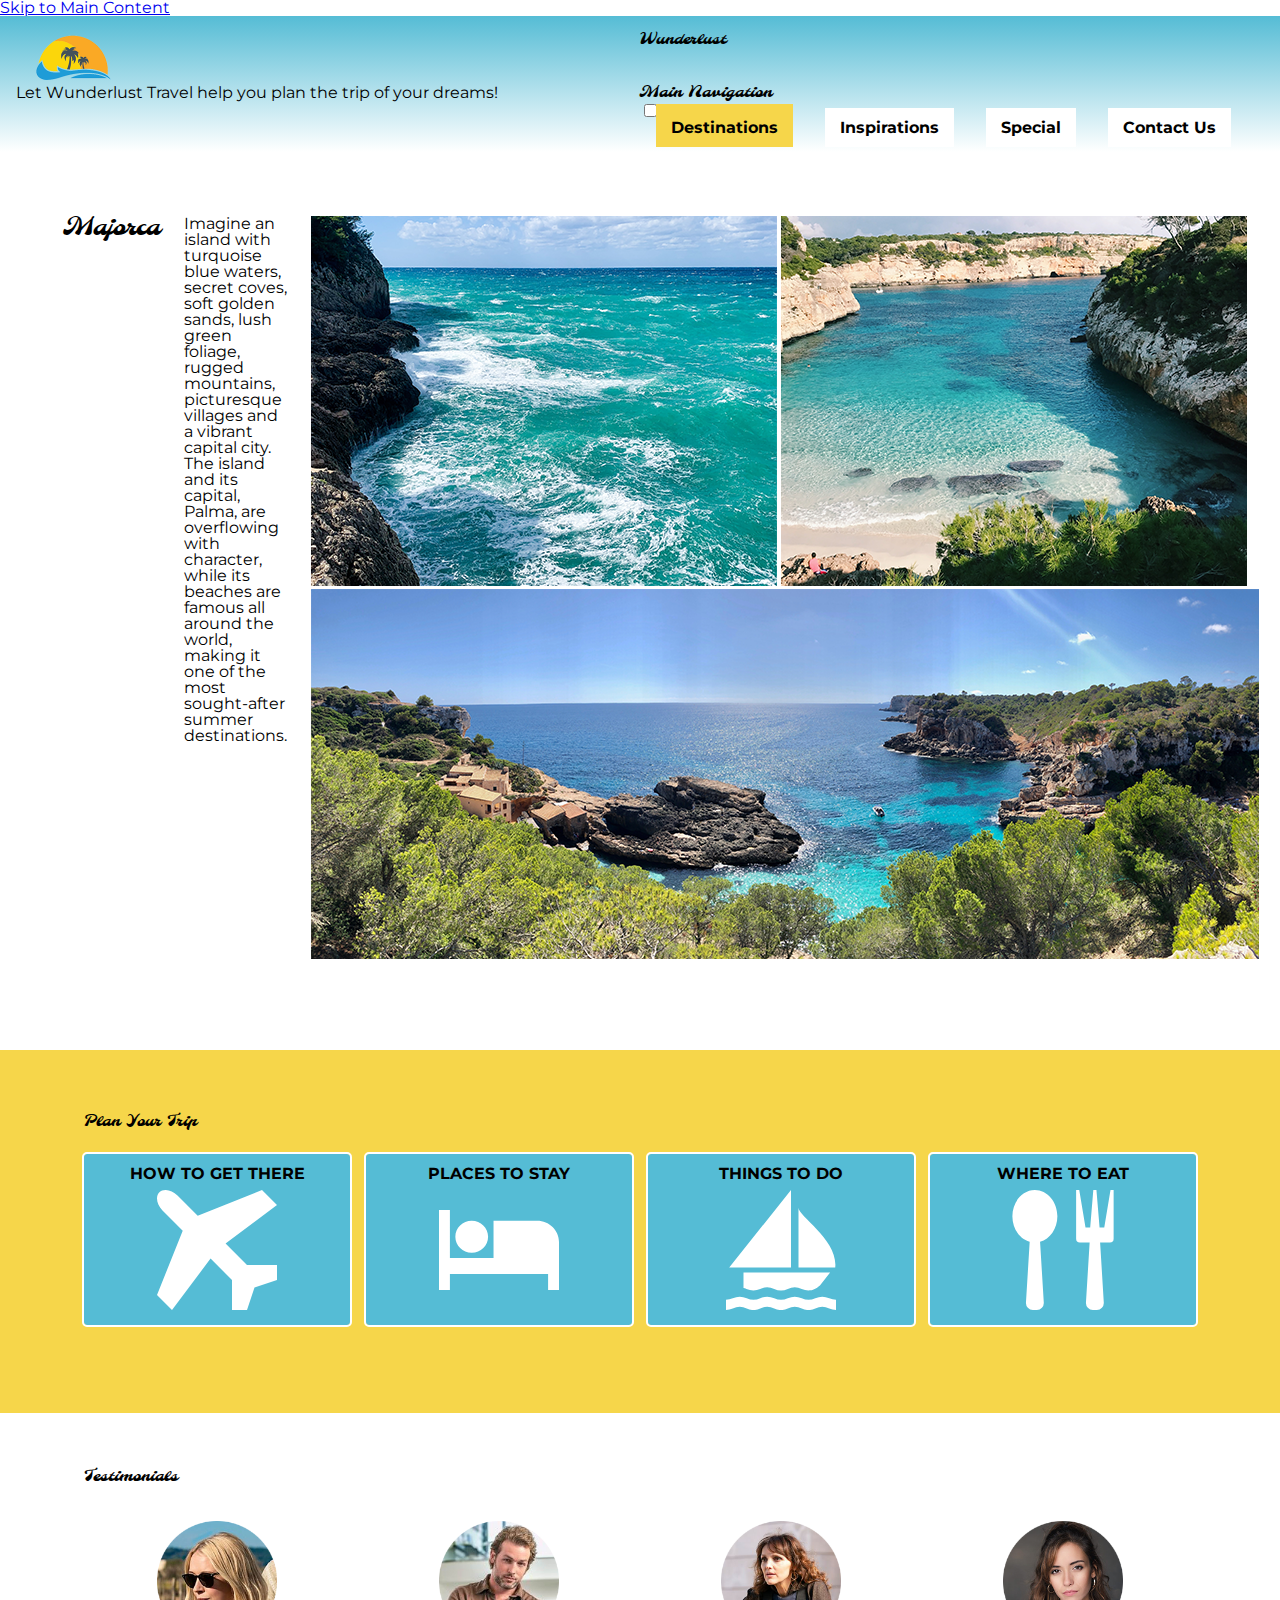
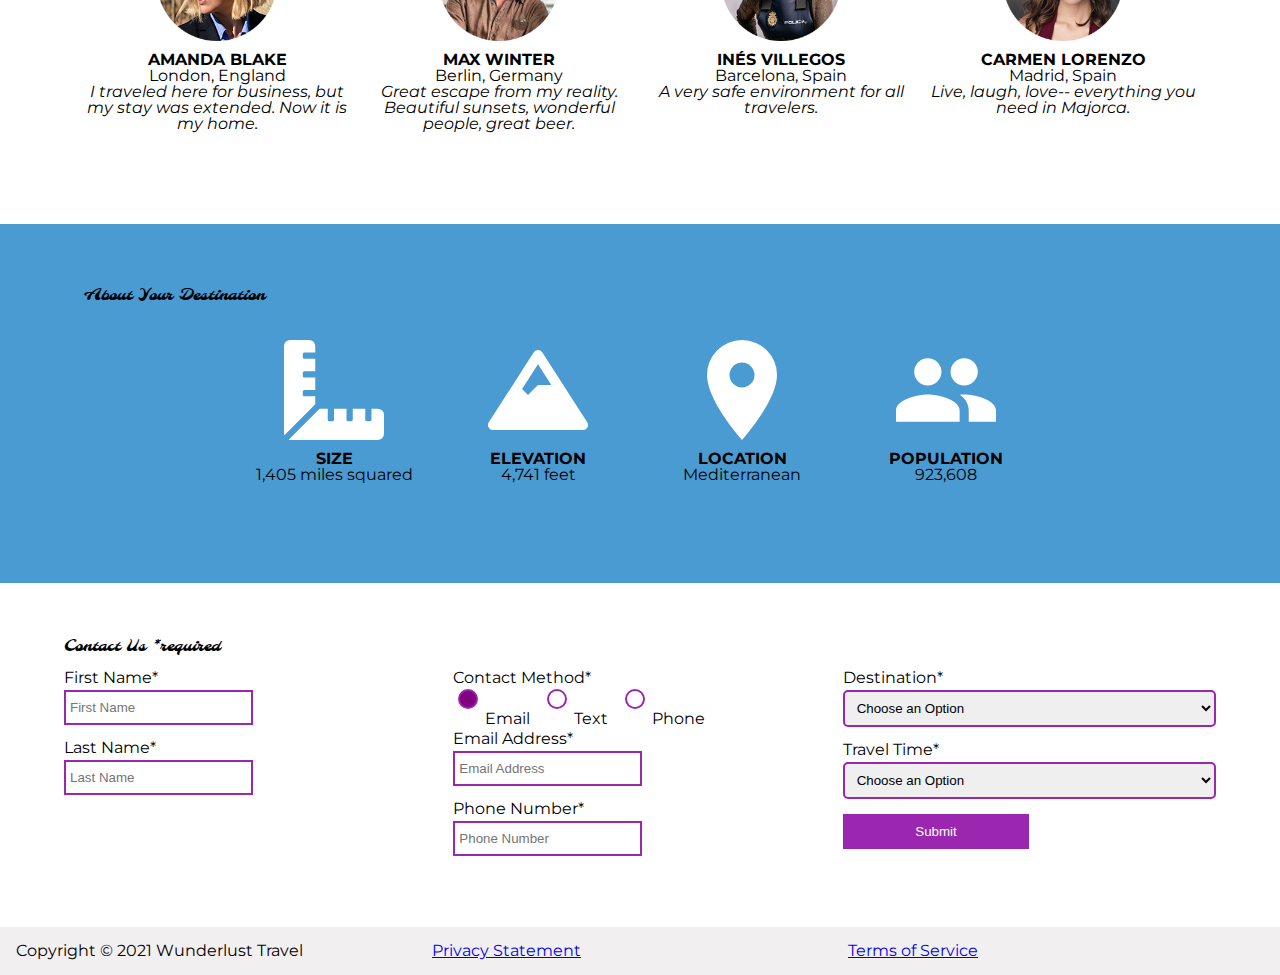
<file: index.html>
<!DOCTYPE html>
<html lang="en">
    <head>
        <meta charset="utf-8">
        <meta name="viewport" content="width=device-width, initial-scale=1">
        <meta name="author" content="Jessica Barnett, Christina Carrasquilla">
        <meta name="description" content="Let Wunderlust Travel take you to beautiful Majorca this year! Majorca is a beautiful island and offers beauty and fun to its visitors">
        <meta name="keywords" content="travel, majorca, beach, island, vacation, destination, getaway, restaurants in majorca, entertainment in majorca, testimonials from visitors">
        <title>Wunderlust Travel</title>
        <meta name="robots" content="index,follow">

        <!-- ~~~~~~~~~~ TWITTER CARD TAGS ~~~~~~~~~~ -->
        <meta name="twitter:card" content="summary_large_image">
        <meta name="twitter:site" content="@wunderlusttravel">
        <meta name="twitter:creator" content="@wunderlusttravel">
        <meta name="twitter:title" content="Wunderlust Travel: Majorca">
        <meta name="twitter:description" content="Let Wunderlust Travel take you to beautiful Majorca this year! Majorca is a beautiful island and offers beauty and fun to its visitors">
        <meta name="twitter:image" content="https://wunderlusttravel.com/images/majorca-cove.png">

        <!-- ~~~~~~~~~~ OPEN GRAPH META TAGS ~~~~~~~~~~ -->
        <meta property="og:title" content="See Majorca with Wunderlust Travel">
        <meta property="og:type" content="website">
        <meta property="og:image" content="https://wunderlusttravel.com/images/majorca-cove.png">
        <meta property="og:url" content="https://wunderlusttravel.com/majorca">
        <meta property="og:description" content="Let Wunderlust Travel take you to beautiful Majorca this year! Majorca is a beautiful island and offers beauty and fun to its visitors">
        <!-- ~~~~~~~~~~FAVICON ~~~~~~~~~~ -->
        <link rel="shortcut icon" href="images/favicon.png">

        <!-- ~~~~~~~~~~ GOOGLE FONTS ~~~~~~~~~~ -->
        <link rel="preconnect" href="https://fonts.googleapis.com">
        <link rel="preconnect" href="https://fonts.gstatic.com" crossorigin>
        <link href="https://fonts.googleapis.com/css2?family=Molle:ital@1&family=Montserrat:wght@400;600&display=swap" rel="stylesheet">
        <link rel="stylesheet" href="styles.css">  
    </head>
    <body>
        <a id="skip" href="#main-content">Skip to Main Content</a>
        <!-- styling skip links: https://webaim.org/techniques/css/invisiblecontent/ -->
        <header>
            <a href="index.html" id="logo"><img src="images/logo.png" alt="The Wunderlust logo shows blue waves and the outline of two palm trees against an orange sun"></a>
            <h1>Wunderlust</h1>
			<p>Let Wunderlust Travel help you plan the trip of your dreams!</p>			
            <nav>
                <div id="menu-toggle">
                    <!-- responsive menu code from (with changes made to match mockups): https://css-tricks.com/three-css-alternatives-to-javascript-navigation/ -->
                    <h2 class="sr-only">Main Navigation</h2>
                    <!-- hidden but accessible headings from: https://webaim.org/techniques/css/invisiblecontent/ -->
                    <input name="toggle" id="toggle" type="checkbox">
                    <label for="toggle">Menu</label>
                    <ul>
                        <li class="active"><a href="#">Destinations</a></li>
                        <li><a href="#">Inspirations</a></li>
                        <li><a href="#">Special</a></li>
                        <li><a href="#">Contact Us</a></li>
                    </ul>
                </div>
            </nav>
        </header>
        <main id="main-content">
            <article>
                <div id="intro">  
                    <h2>Majorca</h2>
                    <p>Imagine an island with turquoise blue waters, secret coves, soft golden sands, lush green foliage, rugged mountains, picturesque villages and a vibrant capital city. The island and its capital, Palma, are overflowing with character, while its beaches are famous all around the world, making it one of the most sought-after summer destinations.</p>
                    <div id="img-grid">
                        <img src="images/majorca-waves.png" alt="Turquoise blue waters with white wave caps crashing against a rock cliff">
                        <img src="images/majorca-beach.png" alt="A calm cove with turquoise waters calmly lapping at a light sand beach">
                        <picture>
                            <source srcset="images/majorca-cove-small.png"
                                media="(max-width: 500px)">
                            <img src="images/majorca-cove.png" alt="Deep blue water leading to the horizon with the island and trees in the foreground">
                        </picture>
                    </div>
                </div>  
                <section id="plan">
                    <h3>Plan Your Trip</h3>
                    <div>
                        <section>
                            <h4>How to Get There</h4>
                            <a href="#" title="Search for flights">
                                <img src="images/get.svg" alt="airplane icon">
                            </a>
                        </section>      
                        <section>
                            <h4>Places to Stay</h4>
                            <a href="#" title="Search for hotels">
                                <img src="images/stay.svg" alt="bed icon">
                            </a>
                        </section>
                        <section>
                            <h4>Things to Do</h4>
                            <a href="#" title="Search for Activities">
                                <img src="images/do.svg" alt="sailboat icon">
                            </a>                     
                        </section>    
                        <section>
                            <h4>Where to Eat</h4>
                            <a href="#" title="Search for Restaurants">
                                <img src="images/eat.svg" alt="fork and spoon icon">                         
                            </a>
                        </section>
                    </div>   
                </section>
                <section id="testimonials">
                    <h3>Testimonials</h3>
                    <div>
                        <section>
                            <img src="images/miranda-blake.png" alt="Miranda Blake has a blonde bob and is wearing dark sunglasses">
                            <h4>Amanda Blake</h4>
                            <p>London, England</p>
                            <q>I traveled here for business, but my stay was extended. Now it is my home.</q>
                        </section>
                        <section>
                            <img src="images/max-winter.png" alt="Max Winter has dark blonde hair and a trimmed beard and mustache">
                            <h4>Max Winter</h4>
                            <p>Berlin, Germany</p>
                            <q>Great escape from my reality. Beautiful sunsets, wonderful people, great beer.</q>
                        </section>
                        <section>
                            <img src="images/ines-villegoes.png" alt="Ines Villegos has shoulder-length, wavy, brown hair and is wearing a brown sweater"> 
                            <h4>Inés Villegos</h4> 
                            <p>Barcelona, Spain</p>
                            <q>A very safe environment for all travelers.</q>
                        </section>
                        <section>
                            <img src="images/carmen-lorenzo.png" alt="Carmen Lorenzo has long, dark brown hair and is wearing gold hoop earrings">
                            <h4>Carmen Lorenzo</h4> 
                            <p>Madrid, Spain</p>
                            <q>Live, laugh, love-- everything you need in Majorca.</q>
                        </section>
                    </div>
                </section>
                <section id="about">
                    <h3>About Your Destination</h3>
                    <div>
                        <section>
                            <img src="images/size.svg" alt="ruler icon">
                            <h4>Size</h4> 
                            <p>1,405 miles squared</p>
                        </section>
                        <section>
                            <img src="images/elevation.svg" alt="mountain icon">
                            <h4>Elevation</h4> 
                            <p>4,741 feet</p>
                        </section>
                        <section>
                            <img src="images/location.svg" alt="location pin icon">
                            <h4>Location</h4> 
                            <p>Mediterranean</p>
                        </section>
                        <section>
                            <img src="images/population.svg" alt="people icon">
                            <h4>Population</h4>
                            <p>923,608</p>
                        </section>
                    </div>  
                </section>
                <section id="contact">
                    <h3>Contact Us <span class="form-required">*required</span></h3>
                    <form method="post" action="https://wp.zybooks.com/form-viewer.php">
                        <div id="names">
                            <label for="fName">First Name<span class="required">*</span></label>
                            <input type="text" name="fName" id="fName" autocomplete="given-name" placeholder="First Name" required>
                            <!-- custom input styles from https://moderncss.dev/custom-css-styles-for-form-inputs-and-textareas/ -->
                            <label for="lName">Last Name<span class="required">*</span></label>
                            <input type="text" name="lName" id="lName" autocomplete="family-name" placeholder="Last Name" required>
                        </div>
                        <div id="nums">
                            <fieldset>
                                <legend>Contact Method<span class="required">*</span></legend>
                                <!-- custom radio button styles from https://moderncss.dev/pure-css-custom-styled-radio-buttons/ -->
                                <label for="prefEmail">
                                    <span class="radio-input">
                                        <input type="radio" name="contactPref" id="prefEmail" required checked>
                                        <span class="radio-control"></span>
                                    </span>
                                    <span class="radio-label">Email</span>
                                </label>
                                <label for="prefText">
                                    <span class="radio-input">
                                        <input type="radio" name="contactPref" id="prefText">
                                        <span class="radio-control"></span>
                                    </span>
                                    <span class="radio-label">Text</span>
                                </label>
                                <label for="prefPhone">
                                    <span class="radio-input">
                                        <input type="radio" name="contactPref" id="prefPhone">
                                        <span class="radio-control"></span>
                                    </span>
                                    <span class="radio-label">Phone</span>
                                </label>
                            </fieldset>
                            <label for="email">Email Address<span class="required">*</span></label>
                            <input type="email" name="email" id="email" autocomplete="email" placeholder="Email Address" required>
                            <label for="phone">Phone Number<span class="required">*</span></label>
                            <input type="tel" name="phone" id="phone" autocomplete="tel" placeholder="Phone Number" required>
                        </div>
                        <div id="selects">
                            <!-- custom select styles from: https://moderncss.dev/custom-select-styles-with-pure-css/ -->
                            <label for="destination">Destination<span class="required">*</span></label>
                            <div class="custom-select">
                                <select name="destination" id="destination" required>
                                    <option value="" disabled selected>Choose an Option</option>
                                    <option value="barcelona">Barcelona</option>
                                    <option value="granada">Granada</option>
                                    <option value="ibiza">Ibiza</option>
                                    <option value="madrid">Madrid</option>
                                    <option value="majora">Majora</option>
                                    <option value="seville">Seville</option>
                                    <option value="tenerife">Tenerife</option>
                                    <option value="valencia">Valencia</option>
                                </select>
                                <span class="focus"></span>
                            </div>  
                            <label for="travelTime">Travel Time<span class="required">*</span></label>
                            <div class="custom-select">
                                <select name="travelTime" id="travelTime" required>
                                    <option value="" disabled selected>Choose an Option</option>
                                    <option value="fall">Fall</option>
                                    <option value="winter">Winter</option>
                                    <option value="spring">Spring</option>
                                    <option value="summer">Summer</option>
                                    <option value="flexible">Flexible</option>
                                </select>
                                <span class="focus"></span>
                            </div> 
                            <input type="submit" name="mySubmit" id="mySubmit" value="Submit">
                        </div>
                    </form>
                </section>
            </article>
        </main>
        <footer>
            <p>Copyright &copy; 2021 Wunderlust Travel</p>
            <a href="#">Privacy Statement</a>
            <a href="#">Terms of Service</a>
        </footer>
    </body>
</html>
</file>
<file: styles.css>
/* Marina Jarvis*/
/* http://meyerweb.com/eric/tools/css/reset/ 
   v2.0 | 20110126
   License: none (public domain)
*/

html, body, div, span, applet, object, iframe,
h1, h2, h3, h4, h5, h6, p, blockquote, pre,
a, abbr, acronym, address, big, cite, code,
del, dfn, em, img, ins, kbd, q, s, samp,
small, strike, strong, sub, sup, tt, var,
b, u, i, center,
dl, dt, dd, ol, ul, li,
fieldset, form, label, legend,
table, caption, tbody, tfoot, thead, tr, th, td,
article, aside, canvas, details, embed, 
figure, figcaption, footer, header, hgroup, 
menu, nav, output, ruby, section, summary,
time, mark, audio, video {
	margin: 0;
	padding: 0;
	border: 0;
	font-size: 100%;
	font: inherit;
	vertical-align: baseline;
}
/* HTML5 display-role reset for older browsers */
article, aside, details, figcaption, figure, 
footer, header, hgroup, menu, nav, section {
	display: block;
}
body {
	line-height: 1;
}
ol, ul {
	list-style: none;
}
blockquote, q {
	quotes: none;
}
blockquote:before, blockquote:after,
q:before, q:after {
	content: '';
	content: none;
}
table {
	border-collapse: collapse;
	border-spacing: 0;
}
/* reset end */

:root{
    --yellow: #F6D64A;
    --teal: #55BCD5;
    --purple: #9B26B0;
    --blu3: #499BD2;
    --darkGrey: #222222;
    --lightGrey: #EAEAEA;
    --white: #FFFFFF;
}


body {
    font-family: 'Montserrat', sans-serif;
}

h1, h2, h3{
    font-family: 'Molle';
}

h4{
    font-weight: bold;
    text-transform: uppercase;
}

q{
    font-style: italic;
}

header {
    display: grid;
    grid-template-columns: repeat(2, 1fr);
    
    padding: 1rem;
    background: linear-gradient(to bottom, #55BCD5, #ffffff);
    
}

#logo img {
    height: 50px;
}

nav ul {
    list-style: none;
    display: flex;
}

nav ul li {
    margin: 0 1rem;
}

nav ul li a {
    text-decoration: none;
    font-weight: bold;
    padding: 10px 15px;
    color: black;
    background: white;
    
}

nav ul li.active a {
    background: #F6D64A;
    border-top: 4px solid #F6D64A;
}


nav ul li a:hover {
    background: lightgray;
    border-top: 4px solid gray;
}

#intro {
    display: flex;
    align-items: flex-start;
    padding: 64px;
    gap: 24px;
}

#intro > h2,
#intro > p {
    flex: 1;
}

#intro > h2 {
    flex-basis: 100%;
}

#intro > p {
    flex-basis: 100%;
}


#intro h2{
    font-size: 25px;
    padding-bottom: 10px;
}

@media (max-width: 768px) {
    #intro {
        flex-direction: column; /* 1 column on mobile view */
    }
}

#plan {
    background-color: #F6D64A;
    padding: 64px;
}

#plan section{
    background: #55BCD5;
    outline: 2px solid white;
    border-radius: 3px;
    text-align: center;
    padding-top: 12px;
    padding-bottom: 12px;
}

#plan h3 {
    margin-left: 20px;
}

#plan h4 {
    margin-bottom: 8px;
}

#plan img {
        width: 120px;
        height: 120px;
}

#plan div{
    display: grid;
    grid-template-columns: repeat(4, 1fr);
    gap: 16px;
    margin: 0 auto;
    padding: 0 20px;
    max-width: 1200px;
}

@media (max-width: 768px) {
    #plan div {
      grid-template-columns: repeat(2, 1fr); /* 2 columns on tablet view */
    }
  }
  
@media (max-width: 480px) {
    #plan div {
        grid-template-columns: 1fr; /* 1 column on mobile view */
    }
}

#testimonials {
    padding-left: 64px;
    padding-right: 64px;
    padding-top: 32px;
    padding-bottom: 32px;
}

#testimonials section{
    text-align: center;
    padding-top: 12px;
    padding-bottom: 12px;
}

#testimonials h3 {
    margin-left: 20px;
}

#testimonials h4 {
    margin-top: 8px;
}

#testimonials img {
        max-width: 120px;
}

#testimonials div{
    display: grid;
    grid-template-columns: repeat(4, 1fr);
    gap: 16px;
    margin: 0 auto;
    padding: 0 20px;
    max-width: 1200px;
}

@media (max-width: 768px) {
    #testimonials div {
      grid-template-columns: repeat(2, 1fr); /* 2 columns on tablet view */
    }
  }
  
@media (max-width: 480px) {
    #testimonials div {
        grid-template-columns: 1fr; /* 1 column on mobile view */
    }
}

#about {
    background-color: #499BD2;
    padding: 64px;
}

#about section{
    text-align: center;
    padding-top: 12px;
    padding-bottom: 12px;
}

#about h3 {
    margin-left: 20px;
}

#about h4 {
    margin-top: 8px;
}

#about img {
        width: 100px;
        height: 100px;
}

#about div{
    display: grid;
    grid-template-columns: repeat(4, 1fr);
    gap: 16px;
    margin: 0 auto;
    padding: 0 20px;
    max-width: 800px;
}

@media (max-width: 768px) {
    #about div {
      grid-template-columns: repeat(2, 1fr); /* 2 columns on tablet view */
    }
}
  
@media (max-width: 480px) {
    #about div {
        grid-template-columns: 1fr; /* 1 column on mobile view */
    }
}


section {
    margin-top: 24px;
    margin-bottom: 24px;
}

#contact {
    padding-left: 64px;
    padding-right: 64px;
    padding-top: 32px;
    padding-bottom: 32px;
}

form {
    display: grid;
    grid-template-columns: repeat(3, 1fr);
    gap: 16px;
}

@media (max-width: 768px) {
    #form {
      grid-template-columns: 1fr;
    }
}

fieldset {
    display: flex;
    align-items: center;
    gap: 12px;
}

form label {
    margin-bottom: 4px;
    display: block;
}
 
#contact h3 {
    margin-bottom: 15px;
}

#contact input {
    margin-bottom: 15px;
    padding-left: 4px;
    padding-right: 4px;
    padding-top: 8px;
    padding-bottom: 8px;
    border: 2px solid #9B26B0;;
}


#contact select {
    margin-bottom: 15px;
    width: 100%;
    padding: 0.5rem;
    border: 2px solid #9B26B0;
    border-radius: 5px;
}

#mySubmit{
    text-decoration: none;
    background-color: #9B26B0;
    color: white;
    border: none;
    width: 50%; 
}


.radio-input input[type="radio"] {
    appearance: none;
    width: 20px;
    height: 20px;
    border: 2px solid white;
    border-radius: 50%;
    display: inline-block;
    position: relative;
}


.radio-input input[type="radio"]:checked {
    background-color: purple;
}


footer {
    padding: 1rem;
    background: rgb(241, 239, 239);
    display: grid;
    grid-template-columns: repeat(3, 1fr);
}
</file>
